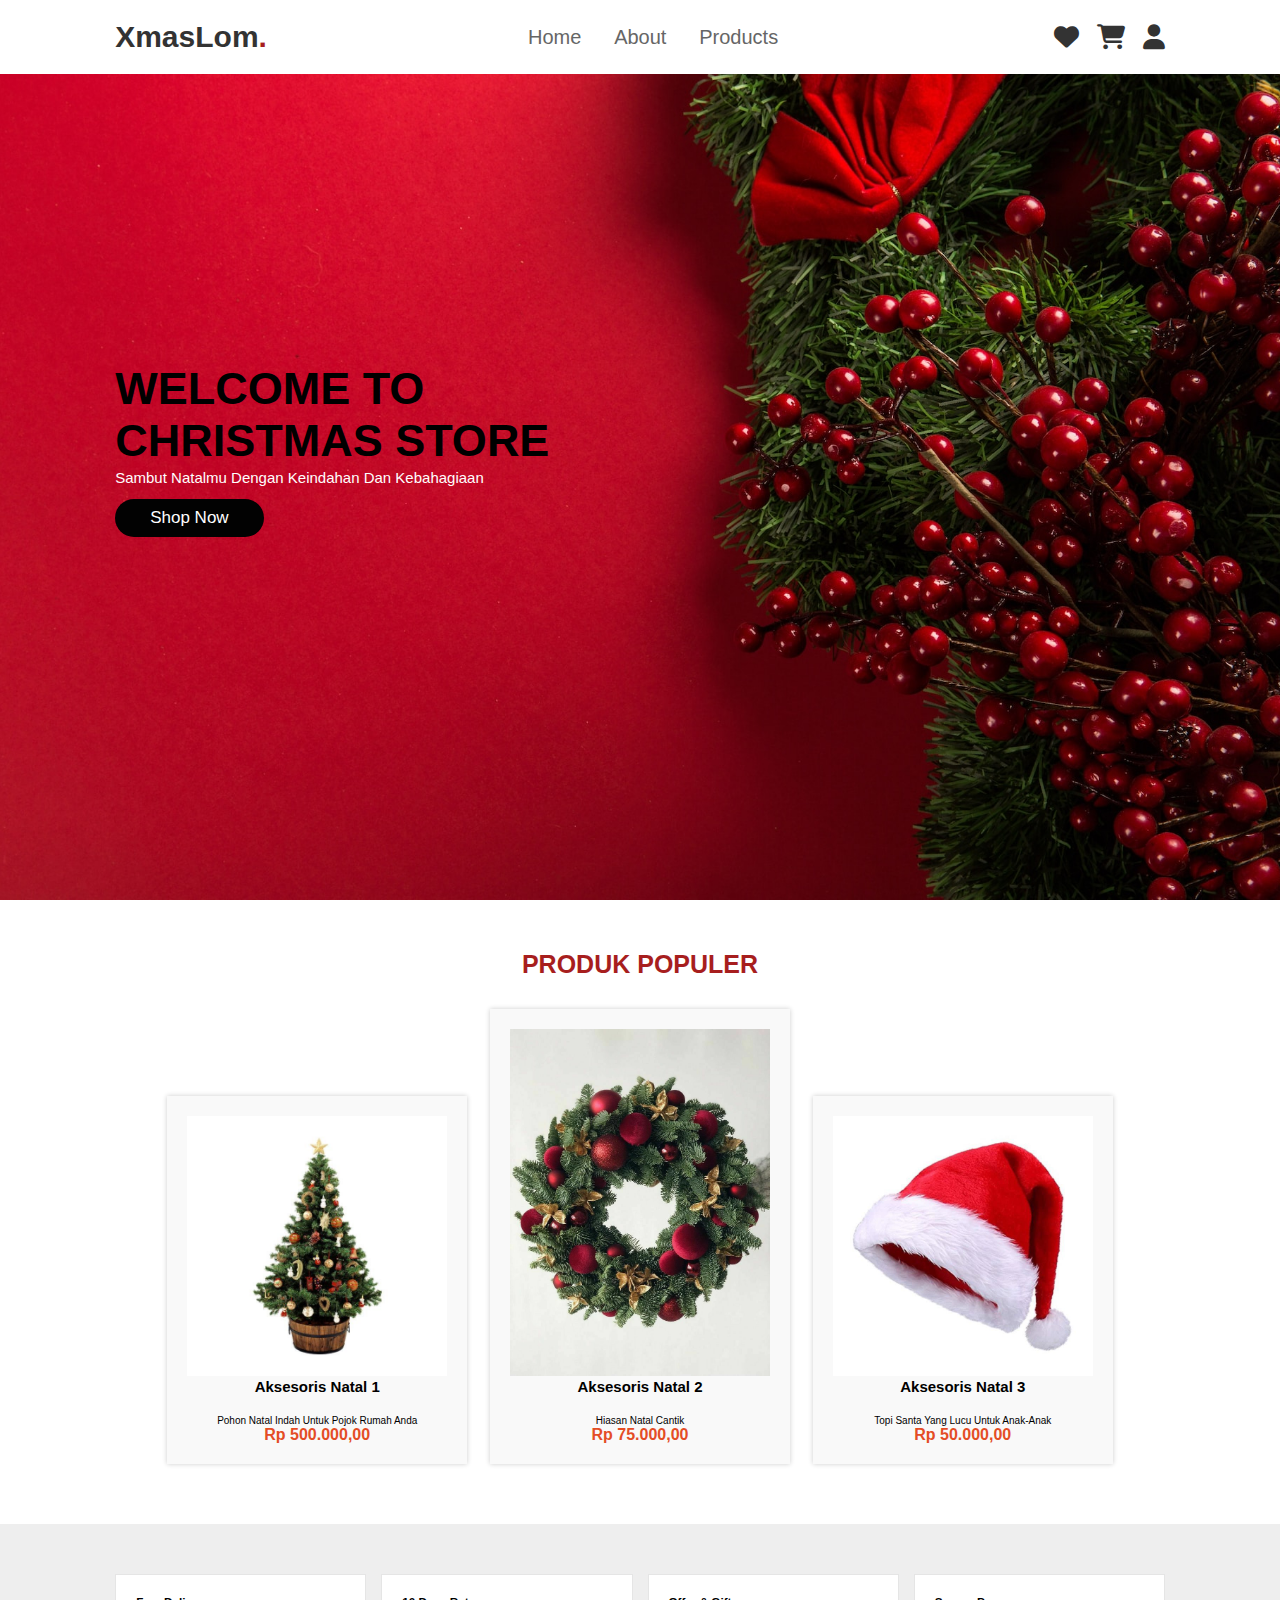
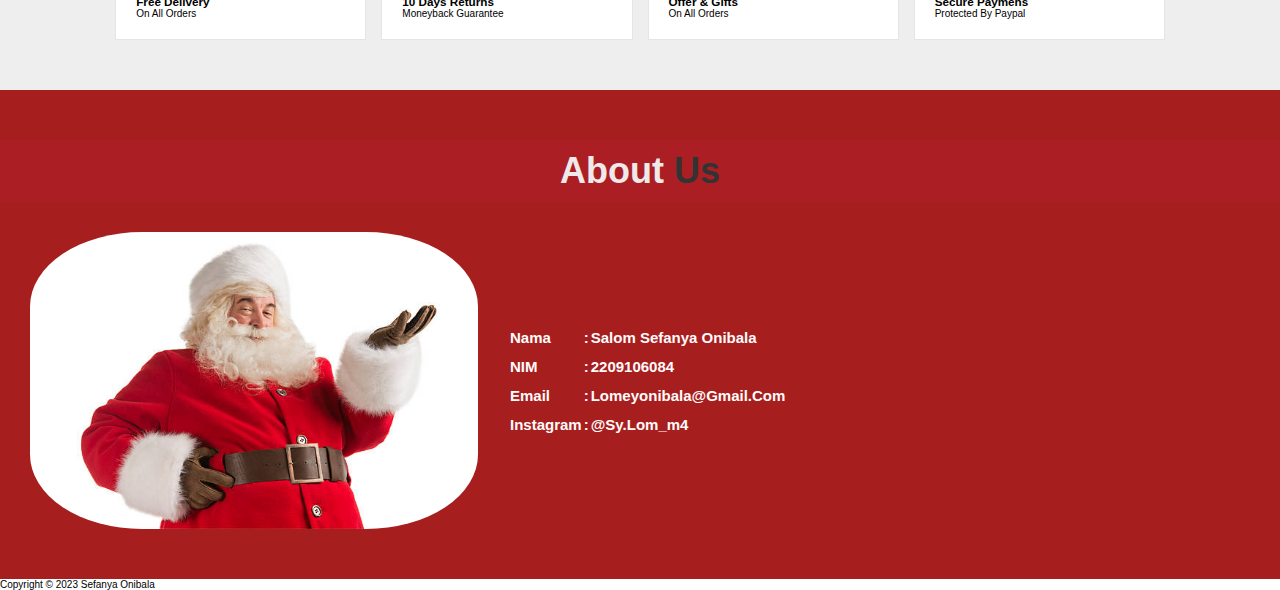
<file: POSTTEST 2/index.html>
<!DOCTYPE html>
<html lang="en">
<head>
    <meta charset="UTF-8">
    <meta name="viewport" content="width=device-width, initial-scale=1.0">
    <title>POSTTEST2</title>

    <link rel="stylesheet" href="https://cdnjs.cloudflare.com/ajax/libs/font-awesome/6.4.2/css/all.min.css">

    <link rel="stylesheet" href="style.css">

</head>
<body>
    <header>
        <input type="checkbox" name="" id="toggler">
        <label for="toggler" class="fas fa-bars"></label>
          
        <a href="#" class="logo">XmasLom<span>.</span></a>

        <nav class="navbar">
            <a href="Home">home</a>
            <a href="About">About</a>
            <a href="Products">Products</a>
        </nav>

        <div class="icons">
            <a href="#" class="fas fa-heart"></a>
            <a href="#" class="fas fa-shopping-cart"></a>
            <a href="#" class="fas fa-user"></a>
        </div>
    </header>

    <section class="home" id="home">
        <div class="content">
            <h3>WELCOME TO CHRISTMAS STORE</h3>
            <span>Sambut Natalmu dengan Keindahan dan Kebahagiaan</span>
            <a href="#" class="btn">shop now</a>
        </div>

    </section>

    <section class="produk">
        <h3>PRODUK POPULER</h3>
        <div class="produk-item">
            <img src="IMG/POHON.jpeg" alt="Aksesoris Natal 1">
            <h2>Aksesoris Natal 1</h2>
            <p>Pohon Natal indah untuk pojok rumah anda</p>
            <p class="harga">Rp 500.000,00</p>
        </div>
        <div class="produk-item">
            <img src="IMG/RING.jpeg" alt="Aksesoris Natal 2">
            <h2>Aksesoris Natal 2</h2>
            <p>Hiasan Natal cantik</p>
            <p class="harga">Rp 75.000,00</p>
        </div>
        <div class="produk-item">
            <img src="IMG/TOPINATAL.jpeg" alt="Aksesoris Natal 3">
            <h2>Aksesoris Natal 3</h2>
            <p>Topi Santa yang lucu untuk anak-anak</p>
            <p class="harga">Rp 50.000,00</p>
        </div>
    </section>

    <section class="icons-container">

        <div class="icons">
            <div class="info">
                <h3>free delivery</h3>
                <span>on all orders</span>
            </div>
        </div>

        <div class="icons">
            <div class="info">
                <h3>10 days returns</h3>
                <span>moneyback guarantee</span>
            </div>
        </div>

        <div class="icons">
            <div class="info">
                <h3>offer & gifts</h3>
                <span>on all orders</span>
            </div>
        </div>

        <div class="icons">
            <div class="info">
                <h3>secure paymens</h3>
                <span>protected by paypal</span>
            </div>
        </div>
    </section>

    <section class="about" id="about">
        <h1 class="heading"> <span> about </span> us </h1>
        <div class="about-content">
            <img src="IMG/santalagi.jpg" alt="">
            <table class="biodata">
                <tr>
                    <td>Nama</td>
                    <td> : </td>
                    <td>Salom sefanya onibala</td>
                </tr>
                <tr>
                    <td>NIM</td>
                    <td> : </td>
                    <td>2209106084</td>
                </tr>
                <tr>
                    <td>Email</td>
                    <td> : </td>
                    <td>lomeyonibala@gmail.com</td>
                </tr>
                <tr>
                    <td>Instagram</td>
                    <td> : </td>
                    <td>@sy.lom_m4</td>
                </tr>
            </table>
        </div>
    </section>
    <footer>
        <p>Copyright © 2023 sefanya onibala</p>
    </footer> 
</body>
</html>
</file>
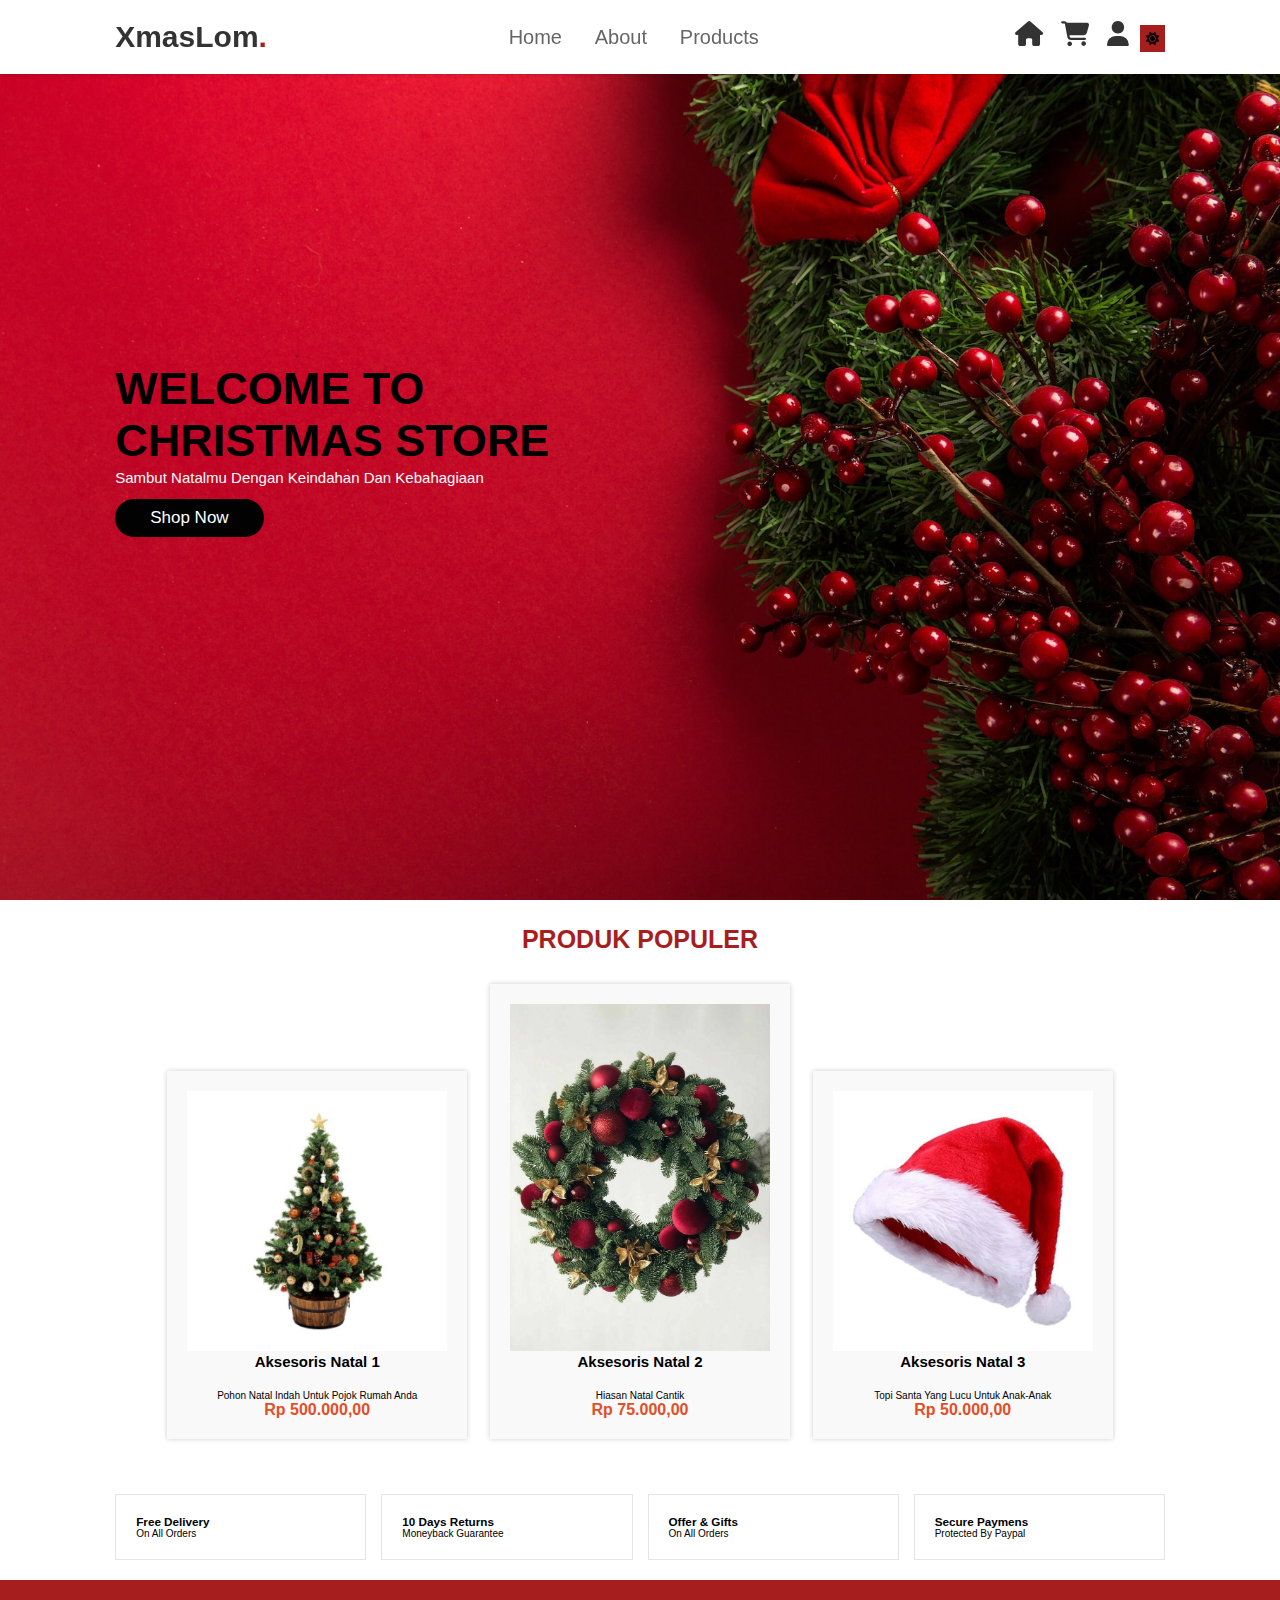
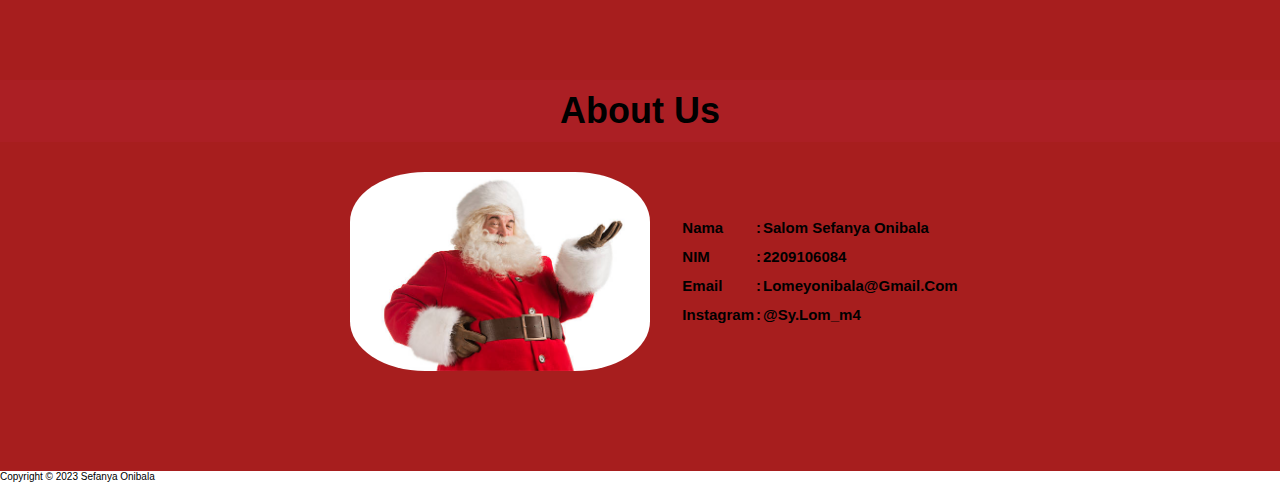
<file: POSTTEST3/index.html>
<!DOCTYPE html>
<html lang="en">
<head>
    <meta charset="UTF-8">
    <meta name="viewport" content="width=device-width, initial-scale=1.0">
    <title>POSTTEST 3</title>

    <link rel="stylesheet" href="https://cdnjs.cloudflare.com/ajax/libs/font-awesome/6.4.2/css/all.min.css">
    <link rel="stylesheet" href="style.css">
    

</head>
<body>
    <header>
        <input type="checkbox" id="toggler">
        <label for="toggler" class="fas fa-bars"></label>
          
        <a class="logo">XmasLom<span>.</span></a>
        <script>
            alert("Klik OK untuk melanjutkan");
        </script>

        <nav class="navbar">
            <a href="#home">home</a>
            <a href="#about">About</a>
            <a href="#produk">Products</a>
        </nav>

        <div class="icons">
            <a href="#home" class="fas fa-home"></a>
            <a href="#produk" class="fas fa-shopping-cart"></a>
            <a href="#about" class="fas fa-user"></a>
        <button id="toggleThemeButton"><i id="themeIcon" class="fas fa-sun"></i>
            <span></span>
        </button>
        </div>
    </header>

    <section class="home" id="home">
        <div class="content">
            <h3>WELCOME TO CHRISTMAS STORE</h3>
            <span>Sambut Natalmu dengan Keindahan dan Kebahagiaan</span>
            <a href="#produk" class="btn">shop now</a>
        </div>

    </section>

    <section class="produk" id="produk">
        <h3>PRODUK POPULER</h3>
        <div class="produk-item">
            <img src="IMG/POHON.jpeg" alt="Aksesoris Natal 1">
            <h2>Aksesoris Natal 1</h2>
            <p>Pohon Natal indah untuk pojok rumah anda</p>
            <p class="harga">Rp 500.000,00</p>
        </div>
        <div class="produk-item">
            <img src="IMG/RING.jpeg" alt="Aksesoris Natal 2">
            <h2>Aksesoris Natal 2</h2>
            <p>Hiasan Natal cantik</p>
            <p class="harga">Rp 75.000,00</p>
        </div>
        <div class="produk-item">
            <img src="IMG/TOPINATAL.jpeg" alt="Aksesoris Natal 3">
            <h2>Aksesoris Natal 3</h2>
            <p>Topi Santa yang lucu untuk anak-anak</p>
            <p class="harga">Rp 50.000,00</p>
        </div>
    </section>

    <section class="Icons-container">
        <div class="Icons">
            <div class="info">
                <h3>free delivery</h3>
                <span>on all orders</span>
            </div>
        </div>

        <div class="Icons">
            <div class="info">
                <h3>10 days returns</h3>
                <span>moneyback guarantee</span>
            </div>
        </div>

        <div class="Icons">
            <div class="info">
                <h3>offer & gifts</h3>
                <span>on all orders</span>
            </div>
        </div>

        <div class="Icons">
            <div class="info">
                <h3>secure paymens</h3>
                <span>protected by paypal</span>
            </div>
        </div>
    </section>
    
    <section class="about" id="about">
        <h1 class="heading"> <span> about </span> us </h1>
        <div class="about-content">
            <img src="IMG/santalagi.jpg" alt="" class="image">
            <table class="biodata">
                <tr>
                    <td>Nama</td>
                    <td> : </td>
                    <td>Salom sefanya onibala</td>
                </tr>
                <tr>
                    <td>NIM</td>
                    <td> : </td>
                    <td>2209106084</td>
                </tr>
                <tr>
                    <td>Email</td>
                    <td> : </td>
                    <td>lomeyonibala@gmail.com</td>
                </tr>
                <tr>
                    <td>Instagram</td>
                    <td> : </td>
                    <td>@sy.lom_m4</td>
                </tr>
            </table>
        </div>
    </section>
    <footer>
        <p>Copyright © 2023 sefanya onibala</p>
    </footer> 
    <script src="script.js" defer></script>
</body>
</html>
</file>
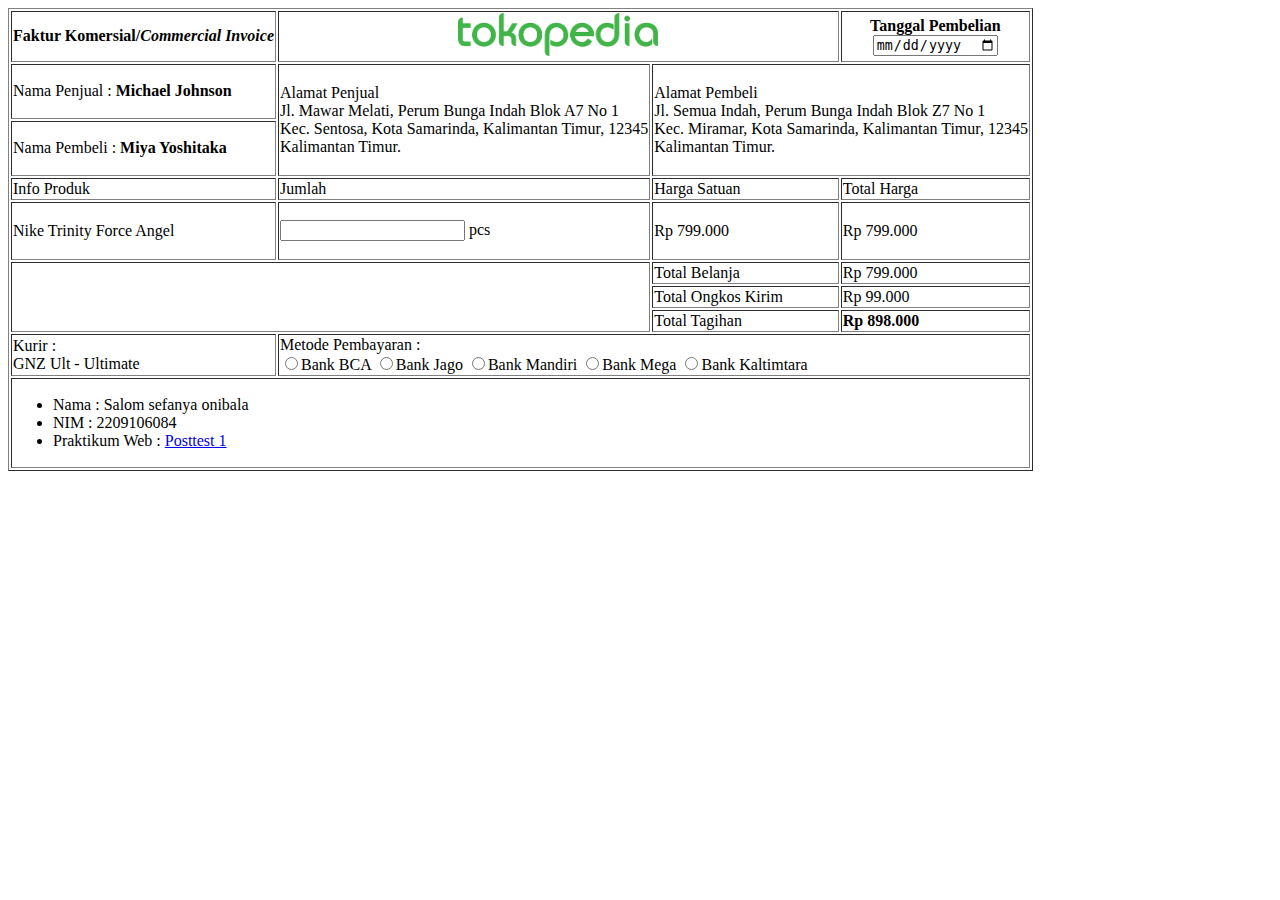
<file: POSTTESTT 1/POSTTEST 1.html>
<!DOCTYPE html>
<html lang="en">

<head>
    <meta charset="UTF-8">
    <meta http-equiv="X-UA-Compatible" content="IE=edge">
    <meta name="viewport" content="width=device-width, initial-scale=1.0">
    <title>POSTTEST 1 Pemrograman Web</title>
</head>

<body>
    <table border="1">

        <tr>
            <td>
                <b>Faktur Komersial/<i>Commercial Invoice</i></b>
            </td>

            <th colspan="2">
                <img src="TOKOPEDIA.png" alt="Logo Tokopedia" width="200px">
            </th>

            <th>
                <b>Tanggal Pembelian</b> 
                <br> 
                <input type="date" name="tanggal_pembelian">
            </th>
        </tr>

        <tr>
            <td>Nama Penjual : <b>Michael Johnson</b> 
            </td>

            <td rowspan="2">
                <br>
                Alamat Penjual <br>
                Jl. Mawar Melati, Perum Bunga Indah Blok A7 No 1 <br>
                Kec. Sentosa, Kota Samarinda, Kalimantan Timur, 12345 <br>
                Kalimantan Timur. <br>
                </br>
            </td>

            <td colspan="2" rowspan="2">
                <br>
                Alamat Pembeli <br>
                Jl. Semua Indah, Perum Bunga Indah Blok Z7 No 1 <br>
                Kec. Miramar, Kota Samarinda, Kalimantan Timur, 12345 <br>
                Kalimantan Timur. <br>
                </br>
            </td>
        </tr>

        <tr>
            <td>Nama Pembeli : <b>Miya Yoshitaka</b> 
            </td>
        </tr>

        <tr>
            <td>Info Produk</td>
            <td>Jumlah</td>
            <td>Harga Satuan</td>
            <td>Total Harga</td>
        </tr>

        <tr>
            <td>
                <br>Nike Trinity Force Angel <br>
                </br>
            </td>

            <td><input type="number" name="Jumlah">  pcs</td>
            <td>Rp 799.000</td>
            <td>Rp 799.000</td>
        </tr>

        <tr>
            <td colspan="2" rowspan="3"></td>
            <td>Total Belanja</td>
            <td>Rp 799.000</td>
        </tr>

        <tr>
            <td> Total Ongkos Kirim</td>
            <td>Rp 99.000</td>
        </tr>

        <tr>
            <td>Total Tagihan</td>
            <td><b>Rp 898.000</b>
            </td>
        </tr>

        <tr>
            <td>Kurir :  
                <br>
                GNZ Ult - Ultimate
            </td>

            <td colspan="3">
                Metode Pembayaran : <br>
                <input type="radio" name="Pembayaran">Bank BCA
                <input type="radio" name="Pembayaran">Bank Jago
                <input type="radio" name="Pembayaran">Bank Mandiri
                <input type="radio" name="Pembayaran">Bank Mega
                <input type="radio" name="Pembayaran">Bank Kaltimtara
            </td>
        </tr>

        <tr>
            <td colspan="4">

                <ul>
                    <li>Nama : Salom sefanya onibala</li>
                    <li>NIM  : 2209106084</li>
                    <li>Praktikum Web  : <a href="https://classroom.google.com/c/NjIxNzQ1NTAyMjY4/a/NjIyNzU5MzAxMTg1/details">Posttest 1</a></li>
                </ul>

            </td>
        </tr>

    </table>
</body>
</html>
</file>
<file: POSTTEST 2/style.css>
:root{
    --red:#a71e1e;

 }
 
 *{

    margin:0;
    padding:0;
    box-sizing: border-box;
    font-family: Verdana, Geneva, Tahoma, sans-serif;
    outline: none; border: none;
    text-decoration: none;
    text-transform: capitalize;
    transition: .2s linear;

 }

 html{
    font-size: 62.5%;
    scroll-behavior: smooth;
    scroll-padding-top: 6rem;
    overflow-x:hidden ;
 }

 section{
    padding:2rem 9%;
 }

 .heading{
    text-align: center;
    font-size: 4rem;
    color: #333;
    padding: 1rem;
    margin: 2rem 0;
    background: rgba(255, 51, 153, .05);
 }

 .heading span{
    color: var(--red);
 }

 .btn{
    display: inline-block;
    margin-top: 1rem;
    border-radius: 5rem;
    background: #020202;
    color: #fff;
    padding: .9rem 3.5rem;
    cursor: pointer;
    font-size: 1.7rem;
 }

 .btn:hover{
    background: var(--red);
 }

 header{
    position: fixed;
    top:0; left:0; right:0;
    background: #fff;
    padding: 2rem 9%;
    display: flex;
    align-items: center;
    justify-content: space-between;
    z-index: 1000;
    box-shadow: 0 .5rem 1 rem rgba(0,0,0,.1)
 }

 header .logo{
    font-size: 3rem;
    color: #333;
    font-weight: bolder;
 }

 header .logo span{
    color:var(--red);
 }

 header .navbar a{
    font-size: 2rem;
    padding: 0 1.5rem;
    color: #666;
 }

 header .navbar a:hover{
    color:var(--red);
 }

 header .icons a{
    font-size: 2.5rem;
    color: #333;
    margin-left: 1.5rem;
 }

 header .icons a:hover{
    color:var(--red); 

 }

 header #toggler{
    display: none;
 }

 header .fa-bars{
    font-size: 3rem;
    color: #333;
    border-radius: .5rem;
    padding: .5rem 1.5rem;
    cursor: pointer;
    border: .1rem solid rgba(0,0,0,.3);
    display: none ;
 }

.home {
    display: flex;
    align-items: center;
    min-height: 100vh;
    background: url(IMG/backgroundterus.jpg) no-repeat;
    background-size: cover;
    background-position: center;
}

.home .content{
    max-width: 50rem;
}

.home .content h3{
    font-size: 4.5rem;
    color: #000000;
}

.home .content span{
    font-size: 3.5rem;
    color: var(--red);
    padding: 1rem 0;
    line-height: 1.5;
}

.home .content span{
    font-size: 1.5rem;
    color: #fffdfd;
    padding:1rem 0;
    line-height: 1.5;

}

.produk {
    text-align: center;
    padding: 50px 0;
}

.produk h3 {
    font-size: 25px;
    margin-bottom: 20px;
    color: #a71e1e;
}

.produk h2 {
    font-size: 15px;
    margin-bottom: 20px;
}

.produk-item {
    display: inline-block;
    width: 300px;
    padding: 20px;
    margin: 10px;
    background-color: #f9f9f9;
    box-shadow: 0 0 5px rgba(0, 0, 0, 0.2);
}

.produk-item img {
    max-width: 100%;
}

.produk-item h3 {
    font-size: 18px;
    margin-top: 10px;
}

.produk-item .harga {
    font-size: 16px;
    color: #e44d26;
    font-weight: bold;
}

.about .row{
    display: flex;
    align-items: center;
    gap:2rem;
    flex-wrap: wrap;
    padding: 2rem 0;
    padding-bottom: 3rem;

}

.about .row .img-container{
    flex:1 1 40rem;
    position: relative;
}

.about .row .img-container {
    width: 100%;
    border: 1.5rem solid #fff;
    border-radius: .5rem;
    box-shadow: 0 .5rem 1rem rgba(0,0,0,.1);
}

.about .row .img-container h3{
    position: absolute;
    top: 50%; transform: translateY(-50%);
    font-size: 3rem;
    background: #fff;
    width: 100%;
    padding: 1rem 2rem;
    text-align: center;
    mix-blend-mode: screen;
}
.about .row .content{
    flex:1 1 40rem;
}


.icons-container{
    background: #eee;
    display: flex;
    flex-wrap: wrap;
    gap: 1.5rem;
    padding-top: 5rem;
    padding-bottom: 5rem;
}

.icons-container .icons{
    background: #fff;
    border: .1rem solid rgba(0,0,0,.1);
    padding: 2rem;
    display: flex;
    align-items: center;
    flex: 1 1 25rem;

}

.about {
    background-color:var(--red);
    padding: 50px 0;
    text-align: center;
}

.about h1 {
    font-size: 36px;
    margin: 0;
}

.about .heading span {
    color: #f0e9e9;
}

.about-content {
    display: flex;
    flex-wrap: wrap;
    justify-content: left;
    align-items: center;
    margin-top: 30px;
}

.about-content img {
    max-width: 35%;
    height: auto;
    margin-right: 30px;
    margin-left: 30px;
    border-radius: 25%;
}

.biodata {
    text-align: left;
}

.biodata td {
    font-size: 15px;
    font-weight: bolder;
    padding: 5px 0;
    margin-bottom: 20px;
    color: #fffbfb;
}


@media (max-width: 768px) {
    .about-content {
        flex-direction: column;
    }

    .about-content img {
        margin-right: 0;
        margin-bottom: 20px;
    }
}
 
@media(max-width:991px){
    html{
        font-size: 55%;
    }
    header{
        padding: 2rem;
    }
    section{
        padding: 2rem;
    }
    .home{
        background-position: left;

    }
}

@media(max-width:768px){
    html .fa-bars{
        display: block;
    }

    header .navbar{
        position: absolute;
        top: 100%; left: 0; right: 0;
        background: #eee;
        border-top: .1rem solid rgba(0,0,0,.1);
        clip-path: polygon(0 0, 100% 0, 100% 0, 0 0);
    }

    header #toggler:checked ~ .navbar{
        clip-path: polygon(0 0, 100% 0, 100% 100%, 0% 100%);
    }

    header .navbar a{
        margin: 1.5rem;
        padding: 1.5rem;
        background: #fff;
        border: .1rem solid rgba(0,0,0,.1);
        display: block;

    }

    .home .content h3{
        font-size: 5rem;

    }
    .home .content span{
        font-size: 2.5rem;
    }

}

@media(max-width:450px){
    html{
        font-size: 50%;
    }

    .heading{
        font-size: 3rem;
    }
}
</file>
<file: POSTTEST3/style.css>
:root{
    --red:#a71e1e;

 }
 
 *{
    margin:0;
    padding:0;
    box-sizing: border-box;
    font-family: Verdana, Geneva, Tahoma, sans-serif;
    outline: none; border: none;
    text-decoration: none;
    text-transform: capitalize;
    transition: .2s linear;
 }

 html{
    font-size: 62.5%;
    scroll-behavior: smooth;
    scroll-padding-top: 6rem;
    overflow-x:hidden ;
 } 

 section{
    padding:2rem 9%;
 }

 .heading{
    text-align: center;
    font-size: 4rem;
    color: #333;
    padding: 1rem;
    margin: 2rem 0;
    background: rgba(255, 51, 153, .05);
 }

 .heading span{
    color: var(--red);
 }

 .btn{
    display: inline-block;
    margin-top: 1rem;
    border-radius: 5rem;
    background: #020202;
    color: #fff;
    padding: .9rem 3.5rem;
    cursor: pointer;
    font-size: 1.7rem;
 }

 .btn:hover{
    background: var(--red);
 }

 header{
    position: fixed;
    top:0; left:0; right:0;
    background: #fff;
    padding: 2rem 9%;
    display: flex;
    align-items: center;
    justify-content: space-between;
    z-index: 1000;
    box-shadow: 0 0 5px rgba(0, 0, 0, 0.2);
 }

 header .logo{
    font-size: 3rem;
    color: #333;
    font-weight: bolder;
 }

 header .logo span{
    color:var(--red);
 }

 header .navbar a{
    font-size: 2rem;
    padding: 0 1.5rem;
    color: #666;
 }

 header .navbar a:hover{
    color:var(--red);
 }

 header .icons a{
    font-size: 2.5rem;
    color: #333;
    margin-left: 1.5rem;
 }

 header .icons a:hover{
    color:var(--red); 

 }

 header #toggler{
    display: none;
 }

 header .fa-bars{
    font-size: 3rem;
    color: #333;
    border-radius: .5rem;
    padding: .5rem 1.5rem;
    cursor: pointer;
    border: .1rem solid rgba(0,0,0,.3);
    display: none ;
 }

 header.button{
    margin-right: 1rem;
 }

.home {
    display: flex;
    align-items: center;
    min-height: 100vh;
    background: url(IMG/backgroundterus.jpg) no-repeat;
    background-size: cover;
    background-position: center;
}

.home .content{
    max-width: 50rem;
}

.home .content h3{
    font-size: 4.5rem;
    color: #000000;
}

.home .content span{
    font-size: 3.5rem;
    color: var(--red);
    padding: 1rem 0;
    line-height: 1.5;
}

.home .content span{
    font-size: 1.5rem;
    color: #fffdfd;
    padding:1rem 0;
    line-height: 1.5;

}

.produk {
    text-align: center;
    padding: 2.5rem 0;
}

.produk h3 {
    font-size: 25px;
    margin-bottom: 20px;
    color: #a71e1e;
}

.produk h2 {
    font-size: 15px;
    margin-bottom: 20px;
}

.produk-item {
    display: inline-block;
    width: 300px;
    padding: 20px;
    margin: 10px;
    background-color: #f9f9f9;
    box-shadow: 0 0 5px rgba(0, 0, 0, 0.2);
}

.produk-item img {
    max-width: 100%;
}

.produk-item h3 {
    font-size: 18px;
    margin-top: 10px;
}

.produk-item .harga {
    font-size: 16px;
    color: #e44d26;
    font-weight: bold;
}

.Icons-container{
    background: #ffffff;
    display: flex;
    flex-wrap: wrap;
    gap: 1.5rem;
}

.Icons-container .Icons{
    background: #fff;
    border: .1rem solid rgba(0,0,0,.1);
    padding: 2rem;
    display: flex;
    align-items: center;
    flex: 1 1 25rem;

}

.about {
    background-color:var(--red);
    padding: 10rem 0;
    justify-content: center;
    text-align: center;
}

.about h1 {
    font-size: 36px;
    margin: 0;
    color: #000000;
}

.about .heading span {
    color: #000000;
}

.about-content {
    display: flex;
    flex-wrap: wrap;
    justify-content: center;
    align-items: center;
    margin-top: 30px;
}

.about-content img {
    max-width: 35%;
    height: auto;
    margin-right: 30px;
    margin-left: 30px;
    border-radius: 25%;
}

.biodata {
    text-align: left;
}

.biodata td {
    font-size: 15px;
    font-weight: bolder;
    padding: 5px 0;
    margin-bottom: 20px;
    color: #000000;
}

.image{
    width: 300px;
}


@media (max-width: 768px) {
    .about-content {
        flex-direction: column;
    }

    .about-content img {
        margin-right: 0;
        margin-bottom: 20px;
    }
}
 
@media(max-width:991px){
    html{
        font-size: 55%;
    }
    header{
        padding: 2rem;
    }
    section{
        padding: 2rem;
    }
    .home{
        background-position: left;

    }
}

@media(max-width:768px){
    html .fa-bars{
        display: block;
    }

    header .navbar{
        position: absolute;
        top: 100%; left: 0; right: 0;
        background: #eee;
        border-top: .1rem solid rgba(0,0,0,.1);
        clip-path: polygon(0 0, 100% 0, 100% 0, 0 0);
    }

    header #toggler:checked ~ .navbar{
        clip-path: polygon(0 0, 100% 0, 100% 100%, 0% 100%);
    }

    header .navbar a{
        margin: 1.5rem;
        padding: 1.5rem;
        background: #fff;
        border: .1rem solid rgba(0,0,0,.1);
        display: block;

    }

    .home .content h3{
        font-size: 5rem;

    }
    .home .content span{
        font-size: 2.5rem;
    }

}

@media(max-width:450px){
    html{
        font-size: 50%;
    }

    .heading{
        font-size: 3rem;
    }
}

button{
    background-color: #a71e1e;
    cursor: pointer;
    border: 1px solid #55555500;
    text-align: center;
    padding: 5px;
    margin-left: 8px;
}

body.dark-mode {
    background-color: #333;
    color: #fff;
}

body.dark-mode header {
    background-color: #282626;
}

body.dark-mode .logo,
body.dark-mode .navbar a,
body.dark-mode .icons a {
    color: #a71e1e;
}

body.dark-mode .logo span{
    color: #ff6b6b;
}

body.dark-mode .home {
    background-color: #111;
    color: #fff;
}

body.dark-mode .btn {
    background-color: #000000;
    color: #ffffff;
}

body.dark-mode .produk {
    background-color: #111;
}


body.dark-mode .produk-item {
    background-color: #222;
    color: #fff;
}

body.dark-mode .produk-item h2 {
    color: #ff6b6b;
}

body.dark-mode .produk-item .harga {
    color: #ff6b6b;
}

body.dark-mode .Icons-container {
    background-color: #222;
    color: #ff6b6b;
}

body.dark-mode .Icons h3 {
    color: #a71e1e;
    box-shadow: 0 0 5px rgba(240, 71, 71, 0.76);
}
body.dark-mode .Icons{
    background-color: #000000;
}

body.dark-mode .about {
    background-color: #111;
}

body.dark-mode .about h1,
body.dark-mode .about .heading span{
    background-color: #111;
    color: #a71e1e;
    box-shadow: 0 0 5px rgba(240, 71, 71, 0.76);
}

body.dark-mode .about-content {
    background-color: #111;
}

body.dark-mode .biodata td {
    color:#a71e1e;
}

body.dark-mode footer {
    background-color: #111;
    color: #fff;
}
</file>
